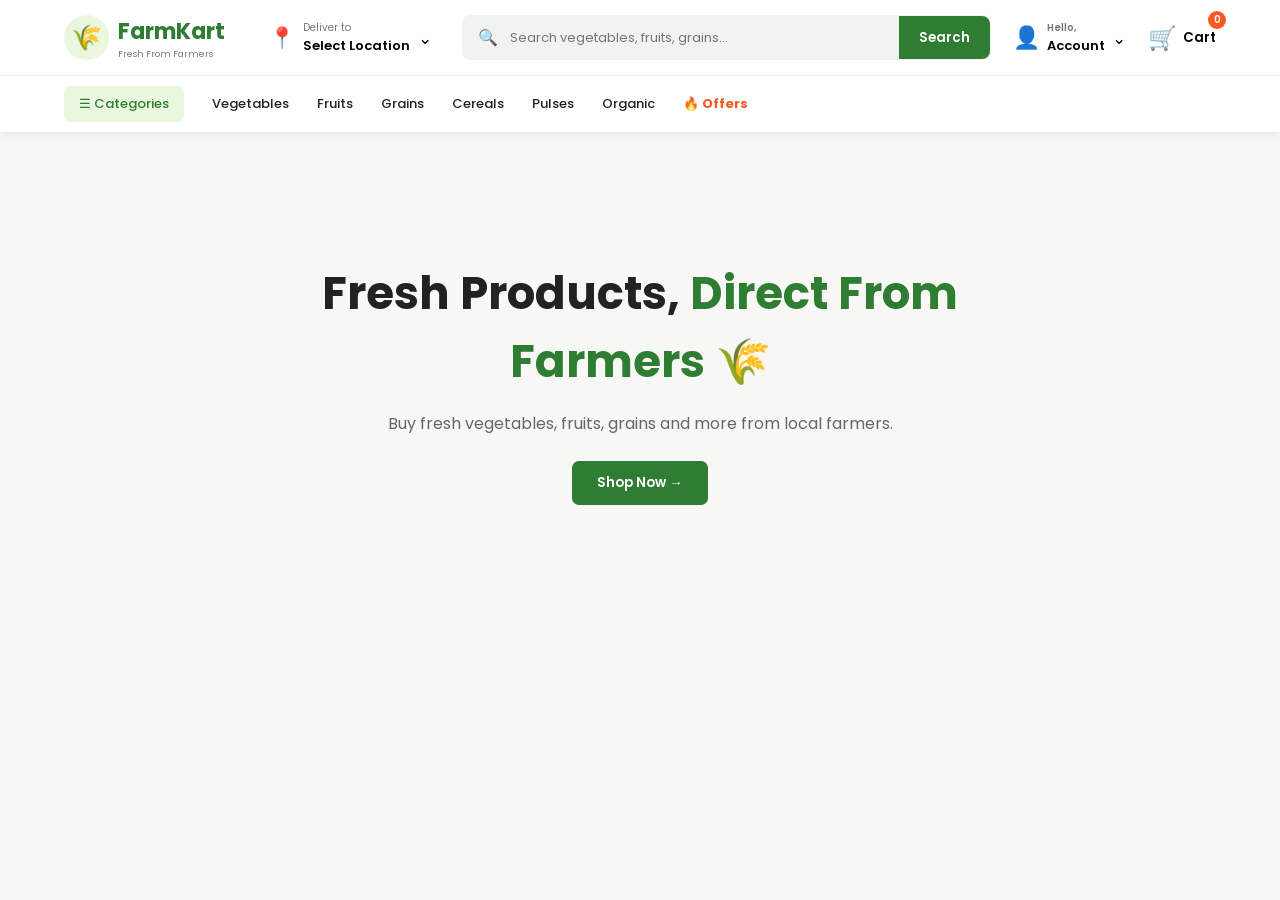
<file: index.html>
<!DOCTYPE html>
<html lang="en">
<head>
    <meta charset="UTF-8">
    <meta name="viewport" content="width=device-width, initial-scale=1.0">

    <title>FarmKart | Fresh From Farmers</title>

    <link rel="stylesheet" href="style.css">

    <!-- Google Font -->
    <link rel="preconnect" href="https://fonts.googleapis.com">
    <link rel="preconnect" href="https://fonts.gstatic.com" crossorigin>
    <link href="https://fonts.googleapis.com/css2?family=Poppins:wght@400;500;600;700&display=swap" rel="stylesheet">
</head>

<body>

<header class="header">

    <!-- ================= TOP NAVBAR ================= -->
    <div class="navbar">

        <!-- LOGO -->
        <a href="#" class="logo">
            <div class="logo-icon">
                🌾
            </div>

            <div class="logo-text">
                <span class="brand-name">FarmKart</span>
                <span class="tagline">Fresh From Farmers</span>
            </div>
        </a>


        <!-- LOCATION -->
        <button class="location-btn" id="locationBtn">

            <span class="location-icon">📍</span>

            <div class="location-text">
                <span class="small-text">Deliver to</span>
                <span id="locationName">Select Location</span>
            </div>

            <span class="arrow">⌄</span>

        </button>


        <!-- SEARCH -->
        <div class="search-container">

            <span class="search-icon">🔍</span>

            <input
                type="text"
                id="searchInput"
                placeholder="Search vegetables, fruits, grains..."
                autocomplete="off"
            >

            <button class="search-btn" id="searchBtn">
                Search
            </button>

            <!-- SEARCH SUGGESTIONS -->
            <div class="search-suggestions" id="suggestions">

                <div class="suggestion">
                    🥔 Potato
                </div>

                <div class="suggestion">
                    🍅 Tomato
                </div>

                <div class="suggestion">
                    🌾 Wheat
                </div>

                <div class="suggestion">
                    🍚 Rice
                </div>

            </div>

        </div>


        <!-- ACCOUNT -->
        <div class="account-wrapper">

            <button class="account-btn" id="accountBtn">

                <span class="account-icon">👤</span>

                <div class="account-text">
                    <span class="small-text">Hello,</span>
                    <span>Account</span>
                </div>

                <span class="arrow">⌄</span>

            </button>


            <!-- ACCOUNT DROPDOWN -->

            <div class="account-dropdown" id="accountDropdown">

                <h4>Welcome to FarmKart</h4>

                <button class="login-btn">
                    Login / Sign Up
                </button>

                <hr>

                <a href="#">👤 My Profile</a>
                <a href="#">📦 My Orders</a>
                <a href="#">📍 Saved Addresses</a>
                <a href="#">❤️ Wishlist</a>

            </div>

        </div>


        <!-- CART -->

        <button class="cart-btn" id="cartBtn">

            <span class="cart-icon">🛒</span>

            <span>Cart</span>

            <span class="cart-count" id="cartCount">
                0
            </span>

        </button>


        <!-- MOBILE MENU BUTTON -->

        <button class="mobile-menu-btn" id="mobileMenuBtn">
            ☰
        </button>

    </div>


    <!-- ================= CATEGORY NAVIGATION ================= -->

    <nav class="category-nav" id="categoryNav">

        <div class="category-container">

            <button class="category-btn">
                ☰ Categories
            </button>

            <a href="#">Vegetables</a>
            <a href="#">Fruits</a>
            <a href="#">Grains</a>
            <a href="#">Cereals</a>
            <a href="#">Pulses</a>
            <a href="#">Organic</a>

            <a href="#" class="offers">
                🔥 Offers
            </a>

        </div>

    </nav>

</header>


<!-- ================= DEMO CONTENT ================= -->

<main>

    <section class="hero">

        <h1>
            Fresh Products,
            <span>Direct From Farmers 🌾</span>
        </h1>

        <p>
            Buy fresh vegetables, fruits, grains and more
            from local farmers.
        </p>

        <button class="shop-btn">
            Shop Now →
        </button>

    </section>

</main>


<!-- ================= LOCATION MODAL ================= -->

<div class="location-modal" id="locationModal">

    <div class="modal-content">

        <button class="close-btn" id="closeModal">
            ×
        </button>

        <h2>📍 Choose your location</h2>

        <p>
            Select a location to see products available near you.
        </p>

        <input
            type="text"
            id="locationInput"
            placeholder="Enter your city..."
        >

        <button id="saveLocation" class="save-location-btn">
            Save Location
        </button>

    </div>

</div>


<script src="script.js"></script>

</body>
</html>
</file>
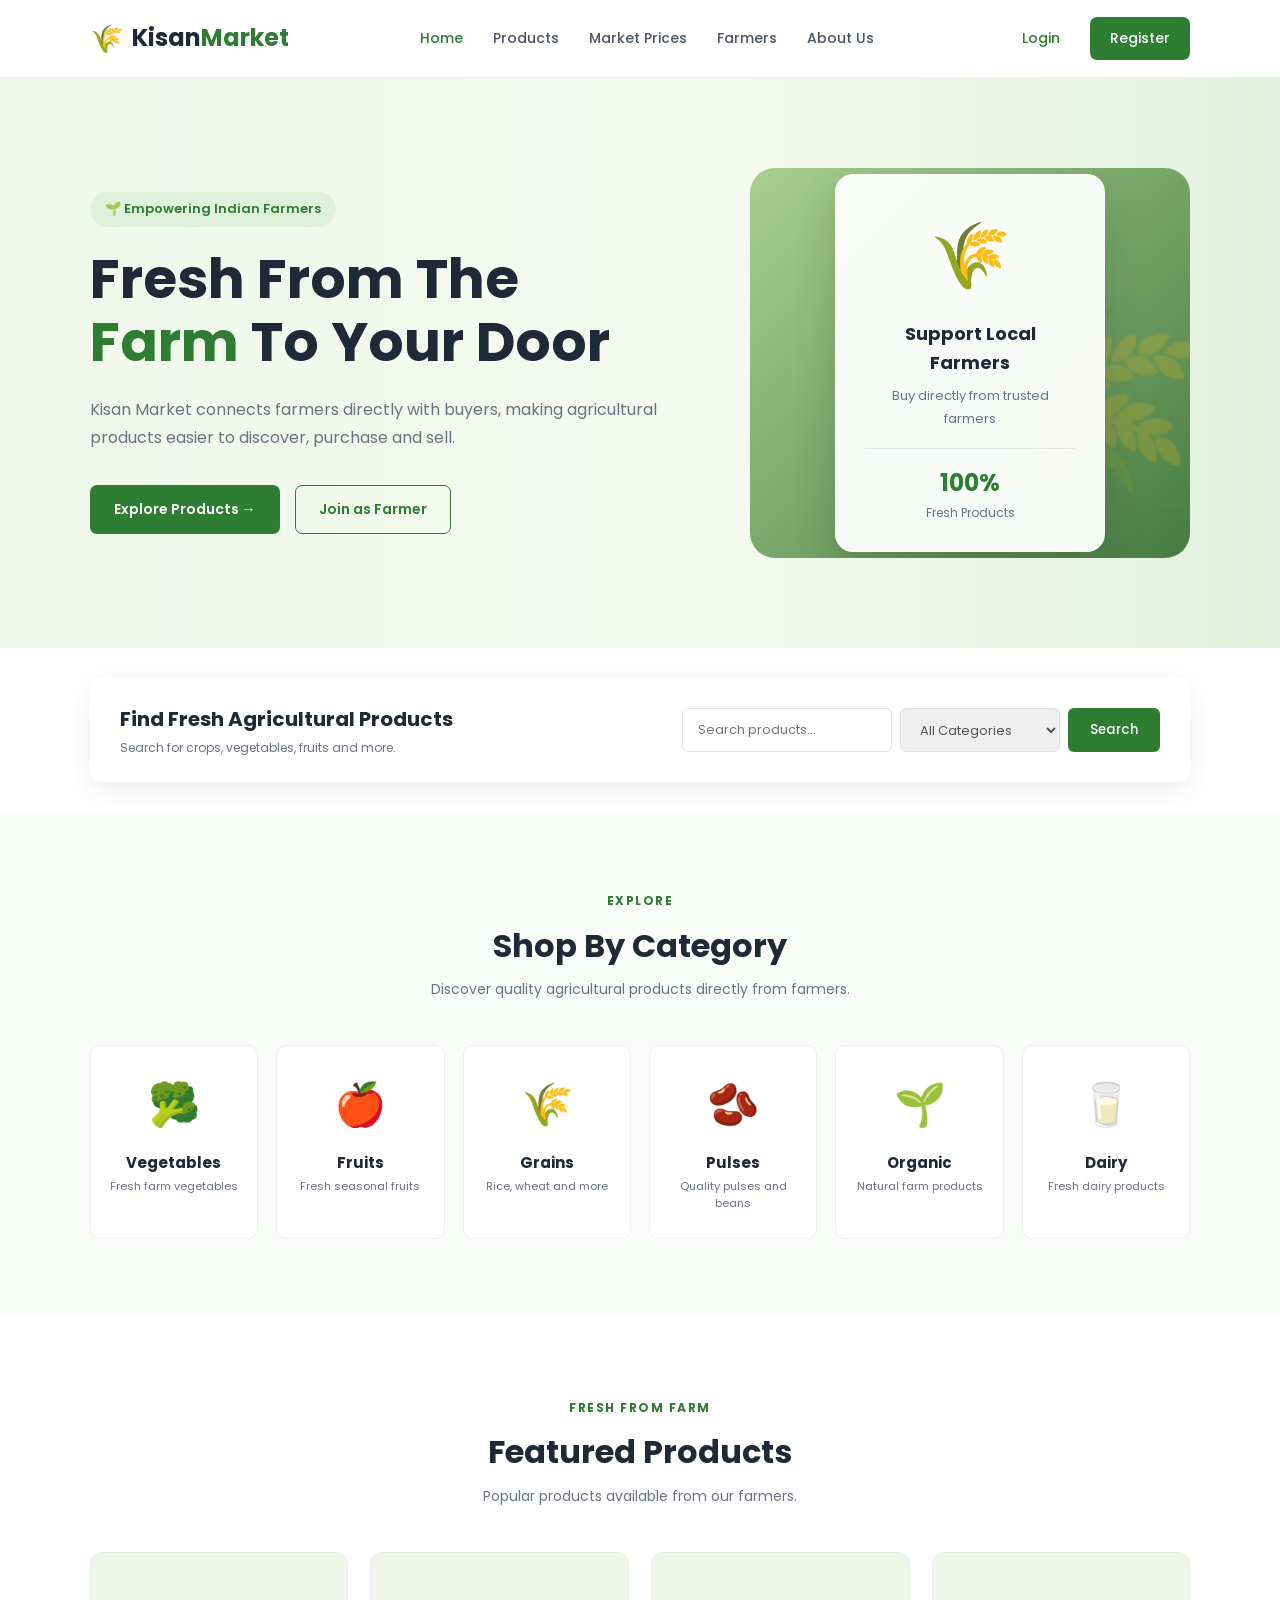
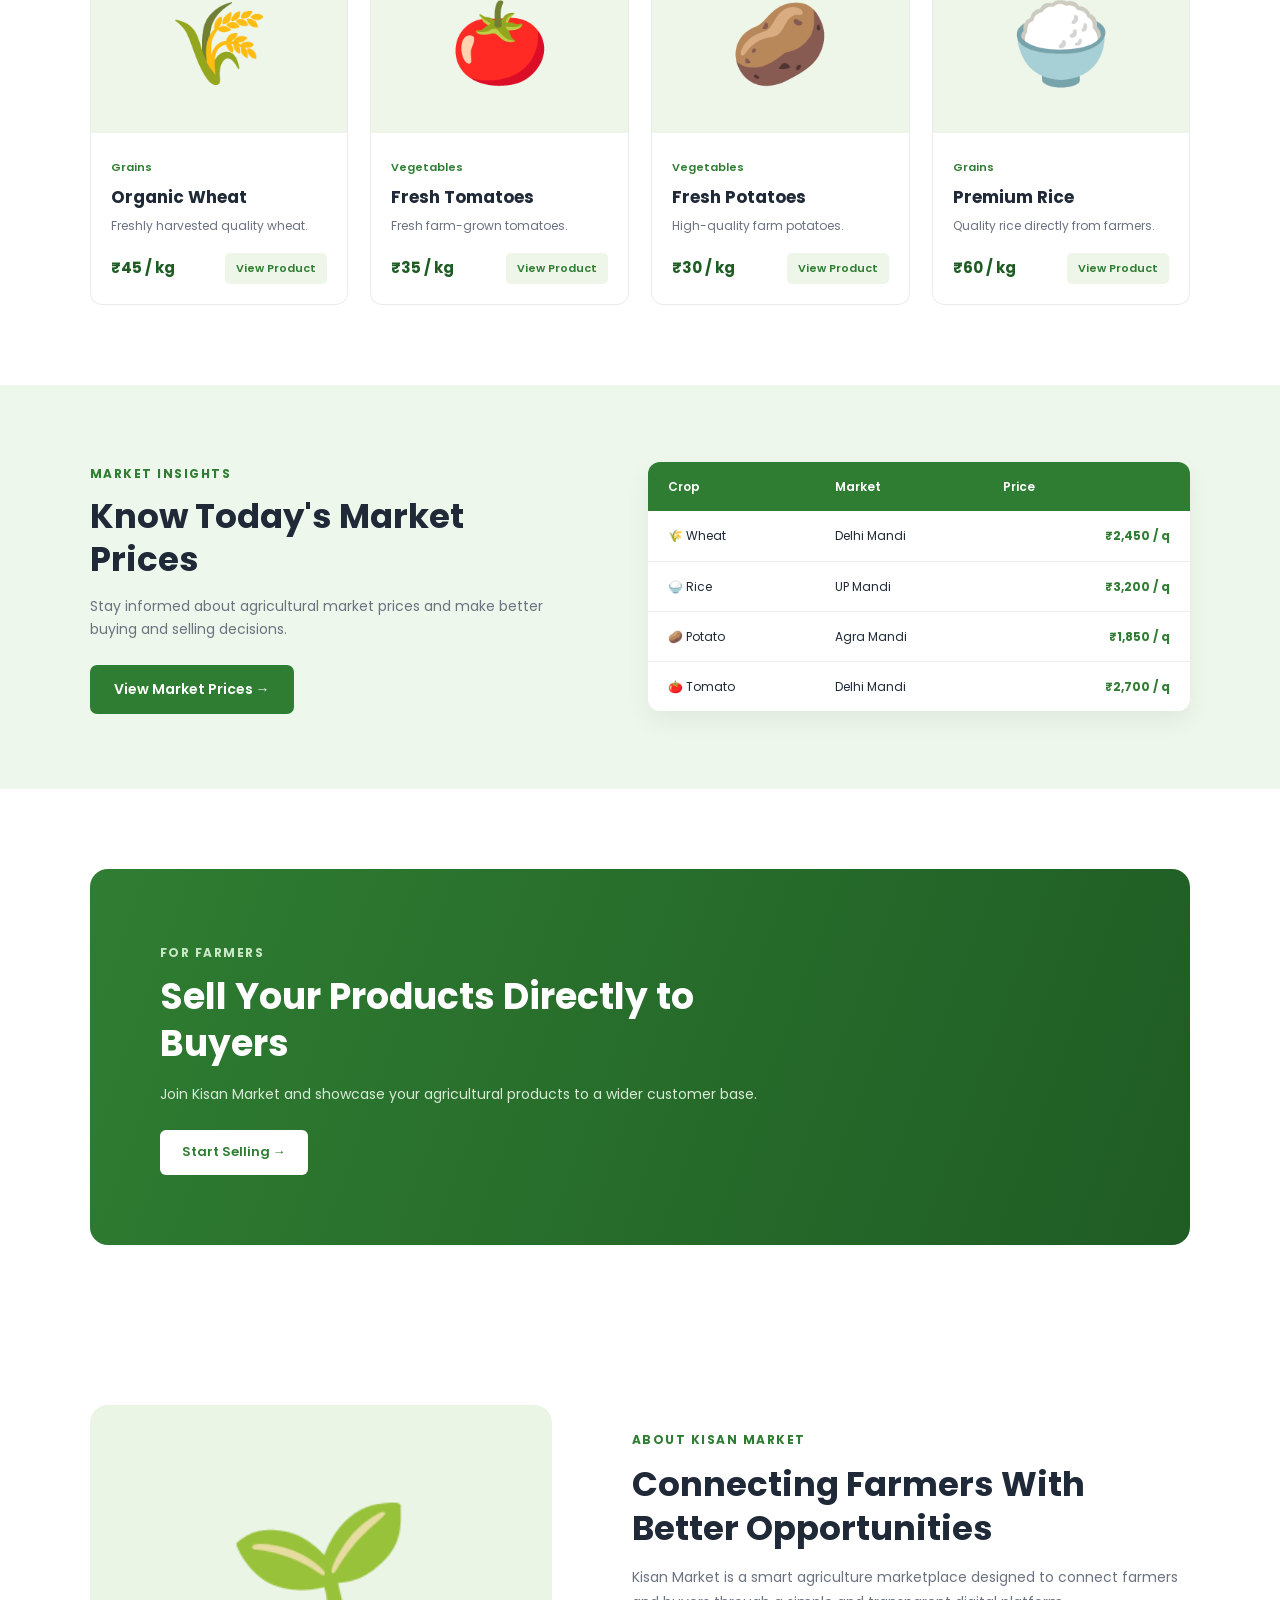
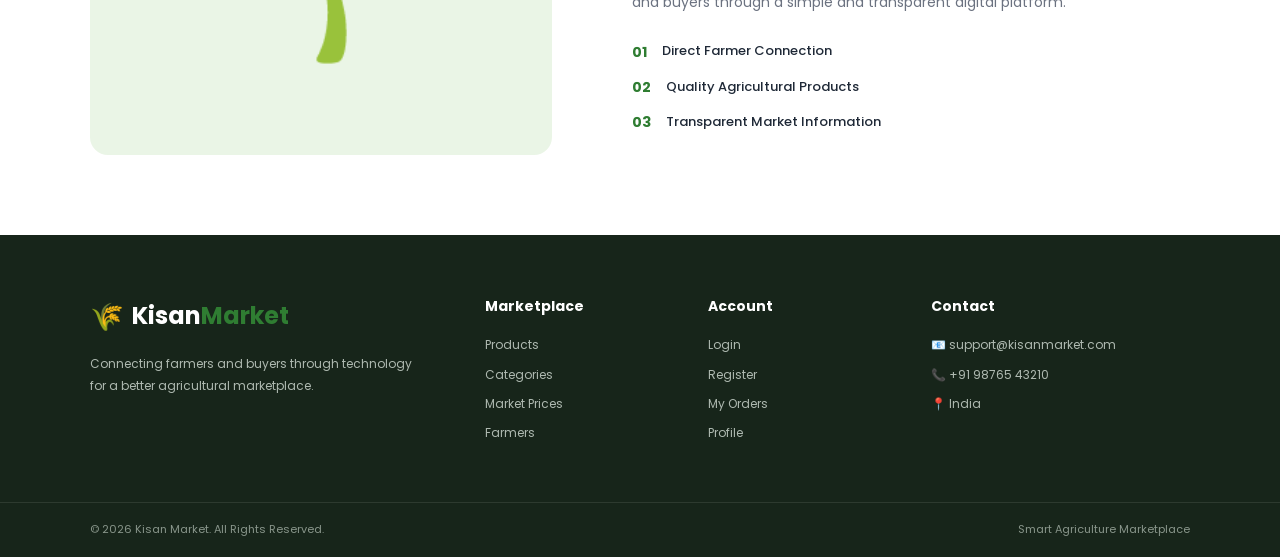
<file: front.html>
<!DOCTYPE html>
<html lang="en">
<head>
    <meta charset="UTF-8">
    <meta name="viewport" content="width=device-width, initial-scale=1.0">
    <title>Kisan Market | Smart Agriculture Marketplace</title>
    <link rel="stylesheet" href="front.css">
    <link rel="preconnect" href="https://fonts.googleapis.com">
    <link rel="preconnect" href="https://fonts.gstatic.com" crossorigin>
    <link href="https://fonts.googleapis.com/css2?family=Poppins:wght@300;400;500;600;700&display=swap" rel="stylesheet">
</head>

<body>

    <header class="navbar">

        <div class="logo">
            <span class="logo-icon">🌾</span>
            <span>Kisan<span class="logo-highlight">Market</span></span>
        </div>

        <nav class="nav-links">
            <a href="#" class="active">Home</a>
            <a href="#products">Products</a>
            <a href="#market">Market Prices</a>
            <a href="#farmers">Farmers</a>
            <a href="#about">About Us</a>
        </nav>

        <div class="nav-buttons">
            <a href="#" class="login-btn">Login</a>
            <a href="#" class="register-btn">Register</a>
        </div>

    </header>

    <section class="hero">

        <div class="hero-content">

            <span class="hero-tag">🌱 Empowering Indian Farmers</span>

            <h1>
                Fresh From The
                <span>Farm</span>
                To Your Door
            </h1>

            <p>
                Kisan Market connects farmers directly with buyers,
                making agricultural products easier to discover,
                purchase and sell.
            </p>

            <div class="hero-buttons">
                <a href="#products" class="primary-btn">
                    Explore Products →
                </a>

                <a href="#farmers" class="secondary-btn">
                    Join as Farmer
                </a>
            </div>

        </div>

        <div class="hero-image">

            <div class="hero-card">

                <div class="farmer-icon">
                    🌾
                </div>

                <h3>Support Local Farmers</h3>

                <p>
                    Buy directly from trusted farmers
                </p>

                <div class="hero-stat">
                    <strong>100%</strong>
                    <span>Fresh Products</span>
                </div>

            </div>

        </div>

    </section>

    <section class="search-section">

        <div class="search-container">

            <div>
                <h2>Find Fresh Agricultural Products</h2>
                <p>Search for crops, vegetables, fruits and more.</p>
            </div>

            <div class="search-box">

                <input type="text" placeholder="Search products...">

                <select>
                    <option>All Categories</option>
                    <option>Vegetables</option>
                    <option>Fruits</option>
                    <option>Grains</option>
                    <option>Pulses</option>
                    <option>Organic Products</option>
                </select>

                <button>Search</button>

            </div>

        </div>

    </section>

    <section class="categories" id="products">

        <div class="section-heading">

            <span>EXPLORE</span>

            <h2>Shop By Category</h2>

            <p>
                Discover quality agricultural products directly from farmers.
            </p>

        </div>

        <div class="category-grid">

            <div class="category-card">
                <div class="category-icon">🥦</div>
                <h3>Vegetables</h3>
                <p>Fresh farm vegetables</p>
            </div>

            <div class="category-card">
                <div class="category-icon">🍎</div>
                <h3>Fruits</h3>
                <p>Fresh seasonal fruits</p>
            </div>

            <div class="category-card">
                <div class="category-icon">🌾</div>
                <h3>Grains</h3>
                <p>Rice, wheat and more</p>
            </div>

            <div class="category-card">
                <div class="category-icon">🫘</div>
                <h3>Pulses</h3>
                <p>Quality pulses and beans</p>
            </div>

            <div class="category-card">
                <div class="category-icon">🌱</div>
                <h3>Organic</h3>
                <p>Natural farm products</p>
            </div>

            <div class="category-card">
                <div class="category-icon">🥛</div>
                <h3>Dairy</h3>
                <p>Fresh dairy products</p>
            </div>

        </div>

    </section>

    <section class="products-section">

        <div class="section-heading">

            <span>FRESH FROM FARM</span>

            <h2>Featured Products</h2>

            <p>
                Popular products available from our farmers.
            </p>

        </div>

        <div class="product-grid">

            <div class="product-card">

                <div class="product-image">
                    🌾
                </div>

                <div class="product-info">

                    <span class="product-category">Grains</span>

                    <h3>Organic Wheat</h3>

                    <p>Freshly harvested quality wheat.</p>

                    <div class="product-bottom">
                        <strong>₹45 / kg</strong>
                        <button>View Product</button>
                    </div>

                </div>

            </div>

            <div class="product-card">

                <div class="product-image">
                    🍅
                </div>

                <div class="product-info">

                    <span class="product-category">Vegetables</span>

                    <h3>Fresh Tomatoes</h3>

                    <p>Fresh farm-grown tomatoes.</p>

                    <div class="product-bottom">
                        <strong>₹35 / kg</strong>
                        <button>View Product</button>
                    </div>

                </div>

            </div>

            <div class="product-card">

                <div class="product-image">
                    🥔
                </div>

                <div class="product-info">

                    <span class="product-category">Vegetables</span>

                    <h3>Fresh Potatoes</h3>

                    <p>High-quality farm potatoes.</p>

                    <div class="product-bottom">
                        <strong>₹30 / kg</strong>
                        <button>View Product</button>
                    </div>

                </div>

            </div>

            <div class="product-card">

                <div class="product-image">
                    🍚
                </div>

                <div class="product-info">

                    <span class="product-category">Grains</span>

                    <h3>Premium Rice</h3>

                    <p>Quality rice directly from farmers.</p>

                    <div class="product-bottom">
                        <strong>₹60 / kg</strong>
                        <button>View Product</button>
                    </div>

                </div>

            </div>

        </div>

    </section>

    <section class="market-section" id="market">

        <div class="market-content">

            <span>MARKET INSIGHTS</span>

            <h2>Know Today's Market Prices</h2>

            <p>
                Stay informed about agricultural market prices
                and make better buying and selling decisions.
            </p>

            <a href="#" class="primary-btn">
                View Market Prices →
            </a>

        </div>

        <div class="price-table">

            <div class="price-header">
                <span>Crop</span>
                <span>Market</span>
                <span>Price</span>
            </div>

            <div class="price-row">
                <span>🌾 Wheat</span>
                <span>Delhi Mandi</span>
                <strong>₹2,450 / q</strong>
            </div>

            <div class="price-row">
                <span>🍚 Rice</span>
                <span>UP Mandi</span>
                <strong>₹3,200 / q</strong>
            </div>

            <div class="price-row">
                <span>🥔 Potato</span>
                <span>Agra Mandi</span>
                <strong>₹1,850 / q</strong>
            </div>

            <div class="price-row">
                <span>🍅 Tomato</span>
                <span>Delhi Mandi</span>
                <strong>₹2,700 / q</strong>
            </div>

        </div>

    </section>

    <section class="farmer-section" id="farmers">

        <div class="farmer-content">

            <span>FOR FARMERS</span>

            <h2>Sell Your Products Directly to Buyers</h2>

            <p>
                Join Kisan Market and showcase your agricultural
                products to a wider customer base.
            </p>

            <a href="#" class="farmer-btn">
                Start Selling →
            </a>

        </div>

    </section>

    <section class="about-section" id="about">

        <div class="about-image">
            🌱
        </div>

        <div class="about-content">

            <span>ABOUT KISAN MARKET</span>

            <h2>Connecting Farmers With Better Opportunities</h2>

            <p>
                Kisan Market is a smart agriculture marketplace
                designed to connect farmers and buyers through
                a simple and transparent digital platform.
            </p>

            <div class="about-features">

                <div>
                    <strong>01</strong>
                    <span>Direct Farmer Connection</span>
                </div>

                <div>
                    <strong>02</strong>
                    <span>Quality Agricultural Products</span>
                </div>

                <div>
                    <strong>03</strong>
                    <span>Transparent Market Information</span>
                </div>

            </div>

        </div>

    </section>

    <footer>

        <div class="footer-main">

            <div class="footer-brand">

                <div class="logo">
                    <span class="logo-icon">🌾</span>
                    <span>Kisan<span class="logo-highlight">Market</span></span>
                </div>

                <p>
                    Connecting farmers and buyers through
                    technology for a better agricultural marketplace.
                </p>

            </div>

            <div class="footer-column">

                <h3>Marketplace</h3>

                <a href="#">Products</a>
                <a href="#">Categories</a>
                <a href="#">Market Prices</a>
                <a href="#">Farmers</a>

            </div>

            <div class="footer-column">

                <h3>Account</h3>

                <a href="#">Login</a>
                <a href="#">Register</a>
                <a href="#">My Orders</a>
                <a href="#">Profile</a>

            </div>

            <div class="footer-column">

                <h3>Contact</h3>

                <p>📧 support@kisanmarket.com</p>
                <p>📞 +91 98765 43210</p>
                <p>📍 India</p>

            </div>

        </div>

        <div class="footer-bottom">

            <p>
                © 2026 Kisan Market. All Rights Reserved.
            </p>

            <p>
                Smart Agriculture Marketplace
            </p>

        </div>

    </footer>

</body>
</html>
</file>
<file: style.css>
/* =========================
   GLOBAL
========================= */

* {
    margin: 0;
    padding: 0;
    box-sizing: border-box;
}

body {
    font-family: "Poppins", sans-serif;
    background: #f7f8f6;
    color: #222;
}

button,
input {
    font-family: inherit;
}

button {
    cursor: pointer;
}

a {
    text-decoration: none;
    color: inherit;
}


/* =========================
   HEADER
========================= */

.header {
    position: sticky;
    top: 0;
    z-index: 1000;
    background: white;
    box-shadow: 0 2px 10px rgba(0, 0, 0, 0.08);
}


/* =========================
   NAVBAR
========================= */

.navbar {
    min-height: 75px;

    display: flex;
    align-items: center;

    gap: 22px;

    padding: 10px 5%;
}


/* =========================
   LOGO
========================= */

.logo {
    display: flex;
    align-items: center;

    gap: 9px;

    min-width: 175px;
}

.logo-icon {
    width: 45px;
    height: 45px;

    display: flex;
    align-items: center;
    justify-content: center;

    background: #eaf7df;

    border-radius: 50%;

    font-size: 25px;
}

.logo-text {
    display: flex;
    flex-direction: column;
}

.brand-name {
    font-size: 22px;
    font-weight: 700;

    color: #2e7d32;
}

.tagline {
    font-size: 9px;
    color: #777;
}


/* =========================
   LOCATION
========================= */

.location-btn {
    border: none;
    background: transparent;

    display: flex;
    align-items: center;

    gap: 8px;

    padding: 8px;
}

.location-icon {
    font-size: 21px;
}

.location-text {
    display: flex;
    flex-direction: column;

    align-items: flex-start;
}

.small-text {
    font-size: 10px;
    color: #777;
}

.location-text span:last-child {
    font-size: 13px;
    font-weight: 600;
}

.arrow {
    font-size: 17px;
}


/* =========================
   SEARCH
========================= */

.search-container {
    position: relative;

    flex: 1;

    height: 45px;

    display: flex;
    align-items: center;

    background: #f1f3f0;

    border-radius: 8px;

    border: 1px solid transparent;

    transition: 0.2s;
}

.search-container:focus-within {
    border-color: #4caf50;
    background: white;
}

.search-icon {
    margin-left: 15px;
}

.search-container input {
    flex: 1;

    height: 100%;

    border: none;
    outline: none;

    background: transparent;

    padding: 0 12px;

    font-size: 13px;
}

.search-btn {
    height: 100%;

    padding: 0 20px;

    border: none;

    background: #2e7d32;

    color: white;

    border-radius: 0 8px 8px 0;

    font-weight: 600;

    transition: 0.2s;
}

.search-btn:hover {
    background: #1b5e20;
}


/* =========================
   SEARCH SUGGESTIONS
========================= */

.search-suggestions {
    position: absolute;

    top: 50px;

    left: 0;

    width: 100%;

    background: white;

    border-radius: 8px;

    box-shadow: 0 5px 20px rgba(0, 0, 0, 0.12);

    display: none;

    overflow: hidden;
}

.search-suggestions.active {
    display: block;
}

.suggestion {
    padding: 12px 15px;

    font-size: 13px;

    cursor: pointer;
}

.suggestion:hover {
    background: #f1f8e9;
}


/* =========================
   ACCOUNT
========================= */

.account-wrapper {
    position: relative;
}

.account-btn {
    border: none;
    background: transparent;

    display: flex;
    align-items: center;

    gap: 7px;
}

.account-icon {
    font-size: 22px;
}

.account-text {
    display: flex;
    flex-direction: column;
    align-items: flex-start;

    font-size: 13px;

    font-weight: 600;
}


/* =========================
   ACCOUNT DROPDOWN
========================= */

.account-dropdown {
    position: absolute;

    top: 55px;
    right: 0;

    width: 230px;

    background: white;

    padding: 18px;

    border-radius: 10px;

    box-shadow: 0 8px 30px rgba(0, 0, 0, 0.15);

    display: none;
}

.account-dropdown.active {
    display: block;
}

.account-dropdown h4 {
    margin-bottom: 12px;
}

.login-btn {
    width: 100%;

    padding: 9px;

    border: none;

    border-radius: 6px;

    background: #2e7d32;

    color: white;

    font-weight: 600;
}

.account-dropdown hr {
    border: none;

    border-top: 1px solid #eee;

    margin: 15px 0;
}

.account-dropdown a {
    display: block;

    padding: 8px 0;

    font-size: 13px;
}

.account-dropdown a:hover {
    color: #2e7d32;
}


/* =========================
   CART
========================= */

.cart-btn {
    position: relative;

    border: none;

    background: transparent;

    display: flex;

    align-items: center;

    gap: 6px;

    font-weight: 600;
}

.cart-icon {
    font-size: 23px;
}

.cart-count {
    position: absolute;

    top: -10px;
    right: -10px;

    width: 18px;
    height: 18px;

    display: flex;

    align-items: center;
    justify-content: center;

    background: #ff5722;

    color: white;

    border-radius: 50%;

    font-size: 10px;
}


/* =========================
   CATEGORY NAV
========================= */

.category-nav {
    border-top: 1px solid #eee;
}

.category-container {
    display: flex;

    align-items: center;

    gap: 28px;

    padding: 10px 5%;

    overflow-x: auto;
}

.category-container a,
.category-btn {
    white-space: nowrap;

    font-size: 13px;

    font-weight: 500;
}

.category-btn {
    border: none;

    background: #eaf7df;

    color: #2e7d32;

    padding: 8px 15px;

    border-radius: 6px;
}

.category-container a:hover {
    color: #2e7d32;
}

.offers {
    color: #ff5722;
    font-weight: 700 !important;
}


/* =========================
   HERO
========================= */

.hero {
    min-height: 500px;

    display: flex;

    flex-direction: column;

    align-items: center;

    justify-content: center;

    text-align: center;

    padding: 30px;
}

.hero h1 {
    font-size: 45px;

    max-width: 700px;
}

.hero h1 span {
    color: #2e7d32;
}

.hero p {
    margin-top: 15px;

    color: #666;
}

.shop-btn {
    margin-top: 25px;

    padding: 12px 25px;

    border: none;

    border-radius: 7px;

    background: #2e7d32;

    color: white;

    font-weight: 600;
}


/* =========================
   LOCATION MODAL
========================= */

.location-modal {
    position: fixed;

    inset: 0;

    background: rgba(0, 0, 0, 0.5);

    display: none;

    align-items: center;
    justify-content: center;

    z-index: 2000;
}

.location-modal.active {
    display: flex;
}

.modal-content {
    position: relative;

    width: 90%;

    max-width: 420px;

    background: white;

    padding: 30px;

    border-radius: 12px;
}

.modal-content h2 {
    margin-bottom: 10px;
}

.modal-content p {
    color: #666;

    font-size: 13px;

    margin-bottom: 20px;
}

.modal-content input {
    width: 100%;

    padding: 12px;

    border: 1px solid #ddd;

    border-radius: 6px;

    outline: none;
}

.save-location-btn {
    width: 100%;

    margin-top: 12px;

    padding: 11px;

    border: none;

    border-radius: 6px;

    background: #2e7d32;

    color: white;

    font-weight: 600;
}

.close-btn {
    position: absolute;

    right: 15px;
    top: 10px;

    border: none;

    background: transparent;

    font-size: 25px;
}


/* =========================
   MOBILE MENU
========================= */

.mobile-menu-btn {
    display: none;

    border: none;

    background: transparent;

    font-size: 25px;
}


/* =========================
   RESPONSIVE
========================= */

@media (max-width: 1000px) {

    .location-btn {
        display: none;
    }

    .account-text {
        display: none;
    }

    .account-btn .arrow {
        display: none;
    }

    .logo {
        min-width: auto;
    }

}


@media (max-width: 700px) {

    .navbar {
        flex-wrap: wrap;

        gap: 10px;

        padding: 10px 4%;
    }

    .logo {
        flex: 1;
    }

    .mobile-menu-btn {
        display: block;
    }

    .search-container {
        order: 5;

        flex-basis: 100%;

        width: 100%;
    }

    .category-nav {
        display: none;
    }

    .category-nav.mobile-active {
        display: block;
    }

    .category-container {
        flex-direction: column;

        align-items: flex-start;

        gap: 15px;
    }

    .hero h1 {
        font-size: 30px;
    }

    .cart-btn span:not(.cart-icon):not(.cart-count) {
        display: none;
    }

}
</file>
<file: front.css>
* {
    margin: 0;
    padding: 0;
    box-sizing: border-box;
}

html {
    scroll-behavior: smooth;
}

body {
    font-family: "Poppins", sans-serif;
    background: #ffffff;
    color: #1f2937;
    line-height: 1.6;
}

a {
    text-decoration: none;
    color: inherit;
}

button {
    font-family: inherit;
    cursor: pointer;
}

:root {
    --green: #2f7d32;
    --dark-green: #1f5c24;
    --light-green: #eaf6e9;
    --yellow: #f4b942;
    --dark: #1f2937;
    --gray: #6b7280;
    --light-gray: #f5f7f5;
    --white: #ffffff;
}

.navbar {
    height: 78px;
    padding: 0 7%;
    display: flex;
    align-items: center;
    justify-content: space-between;
    background: var(--white);
    border-bottom: 1px solid #eeeeee;
    position: sticky;
    top: 0;
    z-index: 1000;
}

.logo {
    display: flex;
    align-items: center;
    gap: 8px;
    font-size: 24px;
    font-weight: 700;
    color: var(--dark);
}

.logo-icon {
    font-size: 27px;
}

.logo-highlight {
    color: var(--green);
}

.nav-links {
    display: flex;
    gap: 30px;
}

.nav-links a {
    font-size: 14px;
    font-weight: 500;
    color: #4b5563;
    transition: 0.3s;
}

.nav-links a:hover,
.nav-links a.active {
    color: var(--green);
}

.nav-buttons {
    display: flex;
    align-items: center;
    gap: 12px;
}

.login-btn {
    padding: 9px 18px;
    color: var(--green);
    font-size: 14px;
    font-weight: 500;
}

.register-btn {
    padding: 10px 20px;
    border-radius: 7px;
    background: var(--green);
    color: white;
    font-size: 14px;
    font-weight: 500;
    transition: 0.3s;
}

.register-btn:hover {
    background: var(--dark-green);
}

.hero {
    min-height: 570px;
    padding: 80px 7%;
    display: flex;
    align-items: center;
    justify-content: space-between;
    background: linear-gradient(90deg, #eef8eb 0%, #f5faef 55%, #e2f1df 100%);
}

.hero-content {
    width: 52%;
}

.hero-tag {
    display: inline-block;
    padding: 7px 15px;
    border-radius: 30px;
    background: #dff0db;
    color: var(--green);
    font-size: 13px;
    font-weight: 600;
    margin-bottom: 20px;
}

.hero h1 {
    max-width: 650px;
    font-size: 55px;
    line-height: 1.15;
    color: #1f2937;
    margin-bottom: 22px;
}

.hero h1 span {
    color: var(--green);
}

.hero p {
    max-width: 590px;
    color: var(--gray);
    font-size: 16px;
    line-height: 1.8;
    margin-bottom: 32px;
}

.hero-buttons {
    display: flex;
    gap: 15px;
}

.primary-btn {
    display: inline-block;
    padding: 13px 24px;
    background: var(--green);
    color: white;
    border-radius: 7px;
    font-size: 14px;
    font-weight: 600;
    transition: 0.3s;
}

.primary-btn:hover {
    background: var(--dark-green);
    transform: translateY(-2px);
}

.secondary-btn {
    display: inline-block;
    padding: 12px 23px;
    border: 1px solid var(--green);
    color: var(--green);
    border-radius: 7px;
    font-size: 14px;
    font-weight: 600;
    transition: 0.3s;
}

.secondary-btn:hover {
    background: var(--green);
    color: white;
}

.hero-image {
    width: 40%;
    height: 390px;
    border-radius: 25px;
    background: linear-gradient(135deg, #a9cf91, #477c42);
    display: flex;
    justify-content: center;
    align-items: center;
    position: relative;
    overflow: hidden;
}

.hero-image::before {
    content: "🌾";
    position: absolute;
    font-size: 220px;
    opacity: 0.2;
    right: -25px;
    bottom: -40px;
}

.hero-card {
    width: 270px;
    padding: 30px;
    border-radius: 18px;
    background: rgba(255, 255, 255, 0.95);
    text-align: center;
    box-shadow: 0 20px 40px rgba(0, 0, 0, 0.15);
    z-index: 1;
}

.farmer-icon {
    font-size: 65px;
    margin-bottom: 12px;
}

.hero-card h3 {
    font-size: 18px;
    margin-bottom: 6px;
}

.hero-card p {
    font-size: 13px;
    color: var(--gray);
    margin-bottom: 18px;
}

.hero-stat {
    padding-top: 15px;
    border-top: 1px solid #e5e7eb;
    display: flex;
    flex-direction: column;
}

.hero-stat strong {
    color: var(--green);
    font-size: 24px;
}

.hero-stat span {
    font-size: 12px;
    color: var(--gray);
}

.search-section {
    padding: 30px 7%;
    background: white;
}

.search-container {
    padding: 25px 30px;
    border-radius: 12px;
    background: #ffffff;
    box-shadow: 0 8px 30px rgba(0, 0, 0, 0.08);
    display: flex;
    align-items: center;
    justify-content: space-between;
    gap: 30px;
}

.search-container h2 {
    font-size: 20px;
    margin-bottom: 3px;
}

.search-container p {
    font-size: 12px;
    color: var(--gray);
}

.search-box {
    display: flex;
    gap: 8px;
}

.search-box input,
.search-box select {
    height: 44px;
    padding: 0 15px;
    border: 1px solid #dfe3df;
    border-radius: 6px;
    outline: none;
    font-family: inherit;
    font-size: 13px;
}

.search-box input {
    width: 210px;
}

.search-box select {
    width: 160px;
    color: #555;
}

.search-box input:focus,
.search-box select:focus {
    border-color: var(--green);
}

.search-box button {
    padding: 0 22px;
    border: none;
    border-radius: 6px;
    background: var(--green);
    color: white;
    font-weight: 500;
}

.section-heading {
    text-align: center;
    margin-bottom: 45px;
}

.section-heading span,
.market-content > span,
.farmer-content > span,
.about-content > span {
    color: var(--green);
    font-size: 12px;
    font-weight: 700;
    letter-spacing: 1.5px;
}

.section-heading h2 {
    font-size: 32px;
    margin: 7px 0;
}

.section-heading p {
    color: var(--gray);
    font-size: 14px;
}

.categories {
    padding: 75px 7%;
    background: #fafcf9;
}

.category-grid {
    display: grid;
    grid-template-columns: repeat(6, 1fr);
    gap: 18px;
}

.category-card {
    background: white;
    padding: 25px 15px;
    border-radius: 10px;
    text-align: center;
    border: 1px solid #edf0ed;
    transition: 0.3s;
}

.category-card:hover {
    transform: translateY(-6px);
    border-color: #b9d8b6;
    box-shadow: 0 10px 25px rgba(0, 0, 0, 0.07);
}

.category-icon {
    font-size: 42px;
    margin-bottom: 12px;
}

.category-card h3 {
    font-size: 15px;
    margin-bottom: 3px;
}

.category-card p {
    color: var(--gray);
    font-size: 11px;
}

.products-section {
    padding: 80px 7%;
}

.product-grid {
    display: grid;
    grid-template-columns: repeat(4, 1fr);
    gap: 22px;
}

.product-card {
    border: 1px solid #e8ebe8;
    border-radius: 12px;
    overflow: hidden;
    background: white;
    transition: 0.3s;
}

.product-card:hover {
    transform: translateY(-5px);
    box-shadow: 0 12px 30px rgba(0, 0, 0, 0.08);
}

.product-image {
    height: 180px;
    display: flex;
    justify-content: center;
    align-items: center;
    background: #edf6e9;
    font-size: 80px;
}

.product-info {
    padding: 20px;
}

.product-category {
    color: var(--green);
    font-size: 11px;
    font-weight: 600;
}

.product-info h3 {
    font-size: 17px;
    margin: 5px 0;
}

.product-info p {
    color: var(--gray);
    font-size: 12px;
    margin-bottom: 18px;
}

.product-bottom {
    display: flex;
    justify-content: space-between;
    align-items: center;
}

.product-bottom strong {
    color: var(--dark-green);
    font-size: 15px;
}

.product-bottom button {
    border: none;
    background: #edf6e9;
    color: var(--green);
    padding: 7px 11px;
    border-radius: 5px;
    font-size: 11px;
    font-weight: 600;
}

.market-section {
    padding: 75px 7%;
    background: #eef7eb;
    display: flex;
    align-items: center;
    justify-content: space-between;
    gap: 70px;
}

.market-content {
    width: 45%;
}

.market-content h2 {
    font-size: 34px;
    line-height: 1.25;
    margin: 10px 0 15px;
}

.market-content p {
    color: var(--gray);
    font-size: 14px;
    margin-bottom: 25px;
}

.price-table {
    width: 50%;
    background: white;
    border-radius: 12px;
    overflow: hidden;
    box-shadow: 0 10px 25px rgba(0, 0, 0, 0.06);
}

.price-header,
.price-row {
    display: grid;
    grid-template-columns: 1fr 1fr 1fr;
    align-items: center;
    padding: 15px 20px;
}

.price-header {
    background: var(--green);
    color: white;
    font-size: 12px;
    font-weight: 600;
}

.price-row {
    border-bottom: 1px solid #eeeeee;
    font-size: 12px;
}

.price-row:last-child {
    border-bottom: none;
}

.price-row strong {
    color: var(--green);
    text-align: right;
}

.farmer-section {
    margin: 80px 7%;
    padding: 70px;
    border-radius: 18px;
    background: linear-gradient(110deg, #2f7d32, #1f5c24);
    color: white;
}

.farmer-content {
    max-width: 650px;
}

.farmer-content > span {
    color: #c9e8c5;
}

.farmer-content h2 {
    font-size: 36px;
    line-height: 1.3;
    margin: 10px 0 15px;
}

.farmer-content p {
    color: #d9ead7;
    font-size: 14px;
    margin-bottom: 25px;
}

.farmer-btn {
    display: inline-block;
    background: white;
    color: var(--green);
    padding: 12px 22px;
    border-radius: 6px;
    font-size: 13px;
    font-weight: 600;
}

.about-section {
    padding: 80px 7%;
    display: flex;
    align-items: center;
    gap: 80px;
}

.about-image {
    width: 42%;
    height: 350px;
    border-radius: 18px;
    background: #eaf5e6;
    display: flex;
    justify-content: center;
    align-items: center;
    font-size: 150px;
}

.about-content {
    width: 50%;
}

.about-content h2 {
    font-size: 34px;
    line-height: 1.3;
    margin: 10px 0 15px;
}

.about-content > p {
    color: var(--gray);
    font-size: 14px;
    line-height: 1.8;
    margin-bottom: 25px;
}

.about-features {
    display: flex;
    flex-direction: column;
    gap: 13px;
}

.about-features div {
    display: flex;
    align-items: center;
    gap: 15px;
}

.about-features strong {
    color: var(--green);
    font-size: 14px;
}

.about-features span {
    font-size: 13px;
    font-weight: 500;
}

footer {
    background: #17251a;
    color: white;
}

.footer-main {
    padding: 60px 7%;
    display: grid;
    grid-template-columns: 2fr 1fr 1fr 1.5fr;
    gap: 50px;
}

.footer-brand {
    max-width: 330px;
}

.footer-brand .logo {
    color: white;
    margin-bottom: 15px;
}

.footer-brand p {
    color: #aeb9b0;
    font-size: 12px;
    line-height: 1.8;
}

.footer-column {
    display: flex;
    flex-direction: column;
    gap: 10px;
}

.footer-column h3 {
    font-size: 14px;
    margin-bottom: 8px;
}

.footer-column a,
.footer-column p {
    color: #aeb9b0;
    font-size: 12px;
}

.footer-column a:hover {
    color: white;
}

.footer-bottom {
    padding: 18px 7%;
    border-top: 1px solid #2d3a2f;
    display: flex;
    justify-content: space-between;
    color: #89968b;
    font-size: 11px;
}

@media (max-width: 1000px) {

    .nav-links {
        display: none;
    }

    .hero {
        gap: 30px;
    }

    .hero h1 {
        font-size: 43px;
    }

    .category-grid {
        grid-template-columns: repeat(3, 1fr);
    }

    .product-grid {
        grid-template-columns: repeat(2, 1fr);
    }

    .search-container {
        flex-direction: column;
        align-items: stretch;
    }

    .market-section {
        flex-direction: column;
    }

    .market-content,
    .price-table {
        width: 100%;
    }

    .about-section {
        gap: 40px;
    }

    .footer-main {
        grid-template-columns: 1fr 1fr;
    }
}

@media (max-width: 700px) {

    .navbar {
        padding: 0 5%;
    }

    .login-btn {
        display: none;
    }

    .hero {
        flex-direction: column;
        padding: 60px 5%;
    }

    .hero-content,
    .hero-image {
        width: 100%;
    }

    .hero h1 {
        font-size: 38px;
    }

    .hero-image {
        height: 300px;
    }

    .search-section,
    .categories,
    .products-section,
    .market-section,
    .about-section {
        padding-left: 5%;
        padding-right: 5%;
    }

    .search-box {
        flex-direction: column;
    }

    .search-box input,
    .search-box select {
        width: 100%;
    }

    .category-grid {
        grid-template-columns: repeat(2, 1fr);
    }

    .product-grid {
        grid-template-columns: 1fr;
    }

    .farmer-section {
        margin: 50px 5%;
        padding: 45px 30px;
    }

    .farmer-content h2,
    .about-content h2,
    .market-content h2 {
        font-size: 28px;
    }

    .about-section {
        flex-direction: column;
    }

    .about-image,
    .about-content {
        width: 100%;
    }

    .footer-main {
        grid-template-columns: 1fr;
        gap: 30px;
    }

    .footer-bottom {
        flex-direction: column;
        gap: 8px;
    }
}
</file>
